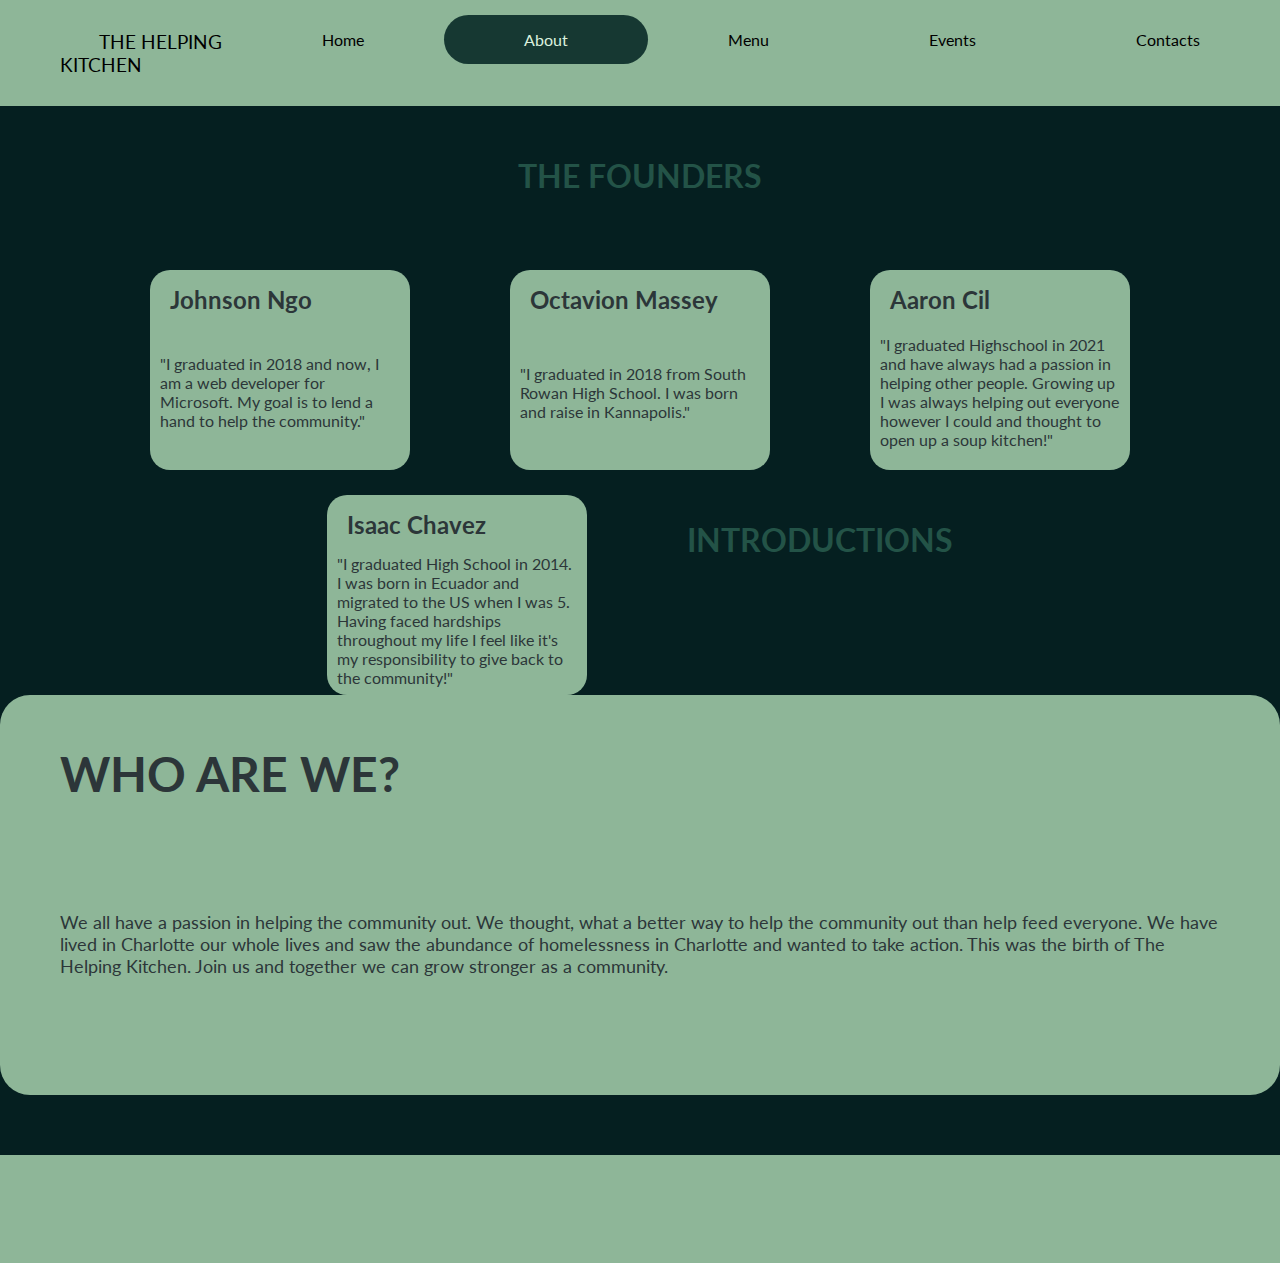
<file: about.html>
<!DOCTYPE html>
<html lang="en">
<head>
    <meta charset="UTF-8">
    <meta http-equiv="X-UA-Compatible" content="IE=edge">
    <meta name="viewport" content="width=device-width, initial-scale=1.0">
    <link rel="stylesheet" href="styles/style.css">
    <!-- FOOTER ICONS -->
    <link rel="stylesheet" href="https://cdnjs.cloudflare.com/ajax/libs/font-awesome/6.1.1/css/all.min.css" integrity="sha512-KfkfwYDsLkIlwQp6LFnl8zNdLGxu9YAA1QvwINks4PhcElQSvqcyVLLD9aMhXd13uQjoXtEKNosOWaZqXgel0g==" crossorigin="anonymous" referrerpolicy="no-referrer" />
    <title>ABOUT US!</title>
</head>
<body>
<!-- NAV BAR -->
<nav>
    <ul>
        <div class="wname">
            <li><a href="home.html">THE HELPING KITCHEN</a></li>
        </div>
            <li><a href="home.html" >Home</a></li>
            <li><a href="about.html" class="active">About</a></li>
            <li><a href="menu.html">Menu</a></li>
            <li><a href="events.html">Events</a></li>
            <li><a href="contact.html">Contacts</a></li>
    </ul>   
</nav>

<main>
    <h1>THE FOUNDERS</h1>
        <div class="container">
            <div class="sCard">
                <h2>Johnson Ngo</h1>
                <p>"I graduated in 2018 and now, I am a web developer for Microsoft. My goal is to lend a hand to help the community."
                </p>
            </div>
            <div class="sCard">
                <h2>Octavion Massey</h1>
                <p>"I graduated in 2018 from South Rowan High School. I was born and raise in Kannapolis."</p>
            </div>
            <div class="sCard">
                <h2>Aaron Cil</h1>
                <p>"I graduated Highschool in 2021 and have always had a passion in helping other people. Growing up I was always helping out everyone however I could and thought to open up a soup kitchen!"</p>
            </div>
            <div class="sCard">
                <h2>Isaac Chavez</h1>
                <p>"I graduated High School in 2014. I was born in Ecuador and migrated to the US when I was 5. Having faced hardships throughout my life I feel like it's my responsibility to give back to the community!"</p>
            </div>
    <h1>INTRODUCTIONS</h1>
            <div class="bCard">
                <h1>WHO ARE WE?</h1>
                <p>We all have a passion in helping the community out. We thought, what a better way to help the community out than help feed everyone. We have lived in Charlotte our whole lives and saw the abundance of homelessness in Charlotte and wanted to take action. This was the birth of The Helping Kitchen. Join us and together we can grow stronger as a community.</p>
            </div>
        </div>
</main>


<!-- FOOTER -->
<footer>
    <a href="https://www.instagram.com" target="_blank"><i class="fab fa-instagram"></i></a>  
    <a href="https://www.snapchat.com" target="_blank"><i class="fab fa-snapchat"></i></a>  
    <a href="https://twitter.com" target="_blank"><i class="fab fa-twitter"></i></a>  
    <a href="https://www.facebook.com" target="_blank"><i class="fab fa-facebook"></i></a>  
</footer>
</body>
</html>
</file>
<file: styles/style.css>
@import url(https://fonts.googleapis.com/css?family=Lato:100,300,400);
*{
    margin: 0;
    padding: 0;
    font-family: 'Lato', sans-serif;
}

/* NAV BAR */
nav{
    width: auto;
}

.wname{
    font-size: larger;
    margin: 0 20px 0 0;
    padding-left: 10px;
    pointer-events: none;
    display: flex;
    flex-wrap: nowrap;
    justify-content: flex-start;
    color: #DCD7C9;
}
nav ul{
    background-color: #8eb698;
    padding: 30px 0;
    list-style: none;
    display: flex;
    justify-content: flex-end;
}

nav li{
    display: inline-block;
    margin: 0;
    text-align: right;
}

nav a{
    padding: 15px 80px;
    text-decoration: none;
    color: black;
}

nav a:hover{
    color: #051f20;
    background-color: #daf1de;
    padding: 15px 80px;
    border-radius: 30px;
}

nav .active{
    color: #daf1de;
    background-color: #163832;
    border-radius: 30px;
    padding: 15px 80px;
}

@media (max-width: 767px){
    nav ul {
        display: flex;
        flex-direction: column;
        align-items: center;
	}
    
    nav li{
        padding: 15px;
    }
}

/* FOOTER */
footer{
    left: 0;
    bottom: 0;
    width: 100%;
    background-color: #8eb698;
    text-align: center;
}

footer a{
    text-align: center;
    padding-bottom: 5px;
    font-size: xx-large;
    color: inherit;
    line-height: 38px;
    display: inline-block;
    margin: 50px;
}

footer :hover{
    color: #daf1de;
}

/* ABOUT US */
h1{
    display: flex;
    flex-wrap: wrap;
    justify-content: center;
    /* margin: 0px auto 0px; */
    padding: 50px;
    color: #235347;
    background-color: #051f20;
}

.container{
    background-color: #051f20;
    display: flex;
    justify-content: center;
    height: max-content;
    flex-wrap: wrap;
}

.sCard{
    display: flex;
    justify-content: space-between;
    flex-wrap: wrap;
    background-color: #8eb698;
    width: 260px;
    height: 200px;
    margin: 25px 50px 0;
    border-radius: 20px;
}

.sCard h2{
    margin:  15px 5px 0px 20px;
    color: #2C3639;
}

.sCard p{
    margin:  15px 10px;
    color: #2C3639;
}

.bCard{
    background-color: #8eb698;
    border-radius: 30px;
    display: flex;
    justify-content: flex-start;
    height: 400px;
    flex-wrap: wrap;
    width: 1350px;
    margin-bottom: 60px;
}

.bCard h1{
    font-size: xxx-large;
    margin:  40px 50px 10px;
    padding: 10px;
    color: #2C3639;
    background-color: transparent;
}

.bCard p{
    font-size: large;
    margin:  0 50px 20px;
    padding: 0 10px 10px;
    color: #2C3639;
}
</file>
